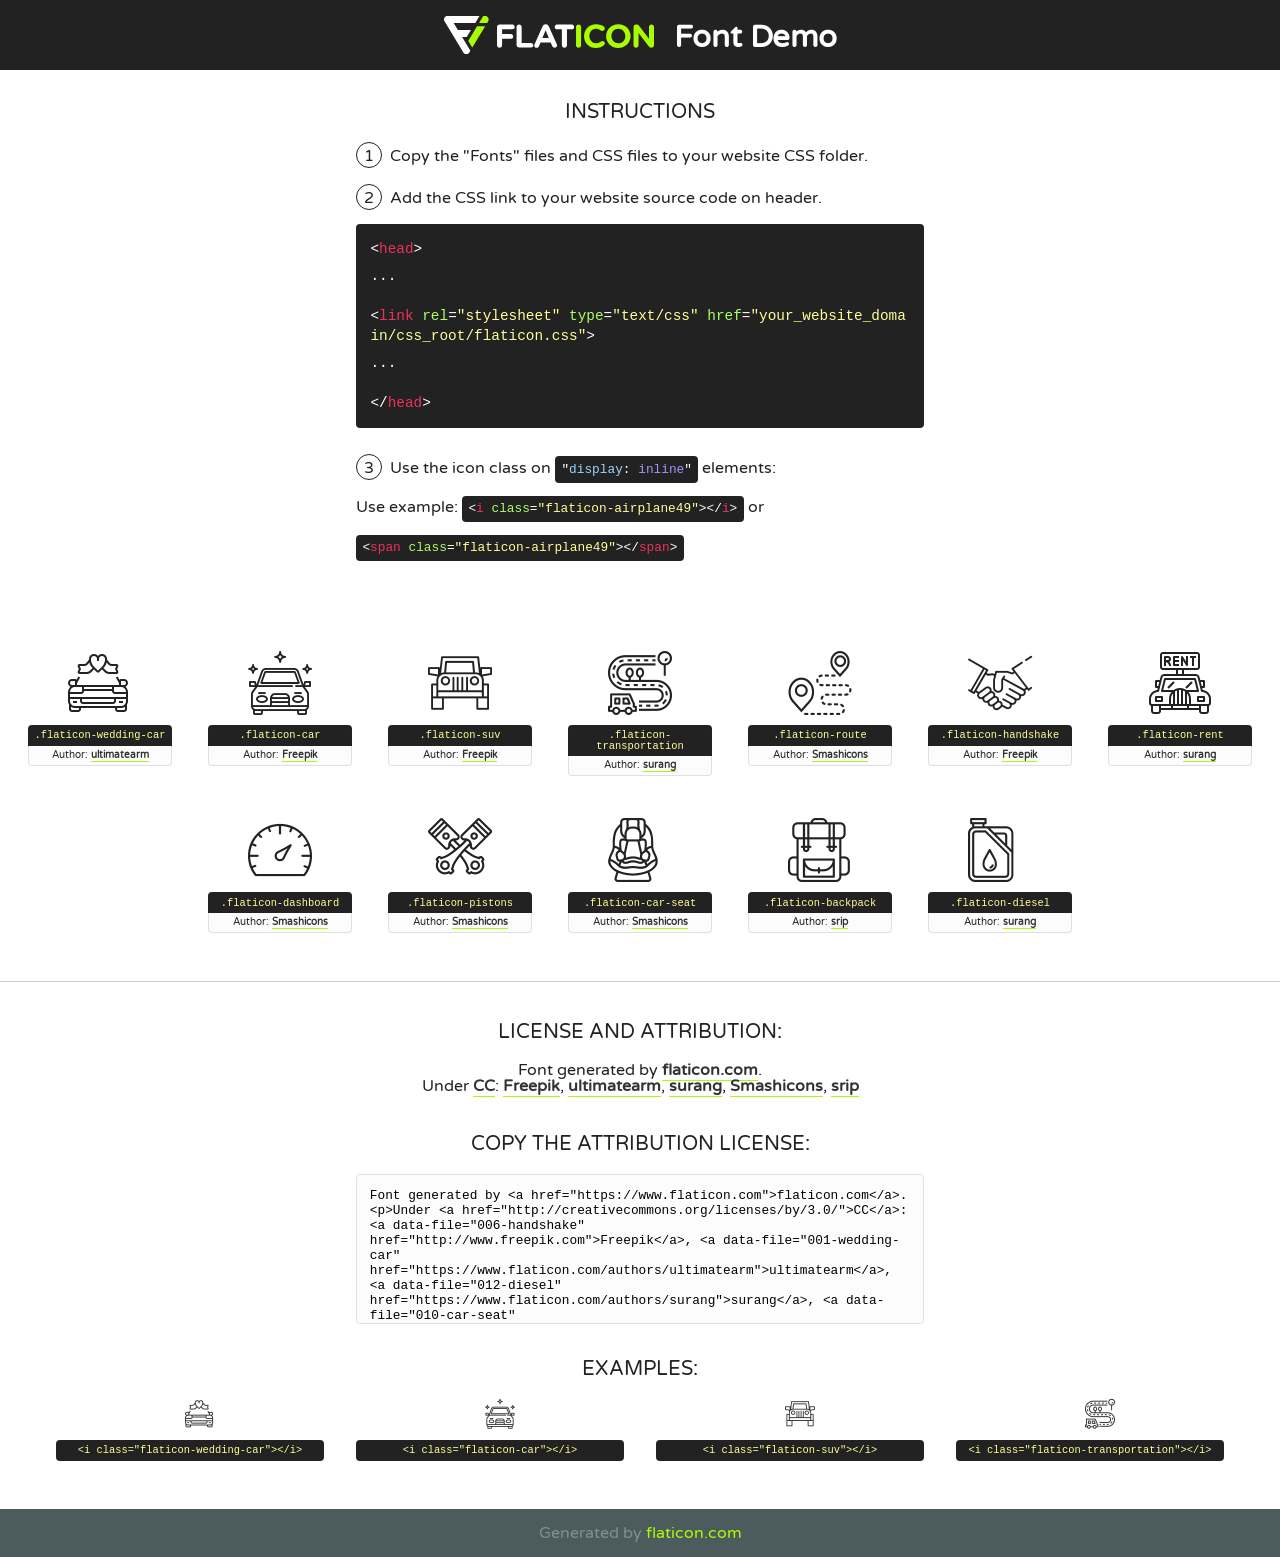
<file: Autostore/src/main/resources/static/fonts/flaticon/font/flaticon.html>
<!DOCTYPE html>
<!--
  Flaticon icon font: Flaticon
  Creation date: 29/10/2019 06:11
-->
<html>
<!DOCTYPE html>
<html>

<head>
    <title>Flaticon WebFont</title>
    <link href="http://fonts.googleapis.com/css?family=Varela+Round" rel="stylesheet" type="text/css" />
    <link rel="stylesheet" type="text/css" href="flaticon.css">
    <meta charset="UTF-8">
    <style>
    html, body, div, span, applet, object, iframe,
    h1, h2, h3, h4, h5, h6, p, blockquote, pre,
    a, abbr, acronym, address, big, cite, code,
    del, dfn, em, img, ins, kbd, q, s, samp,
    small, strike, strong, sub, sup, tt, var,
    b, u, i, center,
    dl, dt, dd, ol, ul, li,
    fieldset, form, label, legend,
    table, caption, tbody, tfoot, thead, tr, th, td,
    article, aside, canvas, details, embed, 
    figure, figcaption, footer, header, hgroup, 
    menu, nav, output, ruby, section, summary,
    time, mark, audio, video {
        margin: 0;
        padding: 0;
        border: 0;
        font-size: 100%;
        font: inherit;
        vertical-align: baseline;
    }
    /* HTML5 display-role reset for older browsers */
    article, aside, details, figcaption, figure, 
    footer, header, hgroup, menu, nav, section {
        display: block;
    }
    body {
        line-height: 1;
    }
    ol, ul {
        list-style: none;
    }
    blockquote, q {
        quotes: none;
    }
    blockquote:before, blockquote:after,
    q:before, q:after {
        content: '';
        content: none;
    }
    table {
        border-collapse: collapse;
        border-spacing: 0;
    }
    body {
        font-family: 'Varela Round', Helvetica, Arial, sans-serif;
        font-size: 16px;
        color: #222;
    }
    a {
        color: #333;
        border-bottom: 1px solid #a9fd00;
        font-weight: bold;
        text-decoration: none;
    }
    * {
        -moz-box-sizing: border-box;
        -webkit-box-sizing: border-box;
        box-sizing: border-box;
        margin: 0;
        padding: 0;
    }
    [class^="flaticon-"]:before, [class*=" flaticon-"]:before, [class^="flaticon-"]:after, [class*=" flaticon-"]:after {
        font-family: Flaticon;
        font-size: 30px;
        font-style: normal;
        margin-left: 20px;
        color: #333;
    }
    .wrapper {
        max-width: 600px;
        margin: auto;
        padding: 0 1em;
    }
    .title {
        font-size: 1.25em;
        text-align: center;
        margin-bottom: 1em;
        text-transform: uppercase;
    }
    header {
        text-align: center;
        background-color: #222;
        color: #fff;
        padding: 1em;
    }
    header .logo {
        width: 210px;
        height: 38px;
        display: inline-block;
        vertical-align: middle;
        margin-right: 1em;
        border: none;
    }
    header strong {
        font-size: 1.95em;
        font-weight: bold;
        vertical-align: middle;
        margin-top: 5px;
        display: inline-block;
    }
    .demo {
        margin: 2em auto;
        line-height: 1.25em;
    }
    .demo ul li {
        margin-bottom: 1em;
    }
    .demo ul li .num {
        color: #222;
        border-radius: 20px;
        display: inline-block;
        width: 26px;
        padding: 3px;
        height: 26px;
        text-align: center;
        margin-right: 0.5em;
        border: 1px solid #222;
    }
    .demo ul li code {
        background-color: #222;
        border-radius: 4px;
        padding: 0.25em 0.5em;
        display: inline-block;
        color: #fff;
        font-family: Consolas,Monaco,Lucida Console,Liberation Mono,DejaVu Sans Mono,Bitstream Vera Sans Mono,Courier New, monospace;
        font-weight: lighter;
        margin-top: 1em;
        font-size: 0.8em;
        word-break: break-all;
    }
    .demo ul li code.big {
        padding: 1em;
        font-size: 0.9em;
    }
    .demo ul li code .red {
        color: #EF3159;
    }
    .demo ul li code .green {
        color: #ACFF65;
    }
    .demo ul li code .yellow {
        color: #FFFF99;
    }
    .demo ul li code .blue {
        color: #99D3FF;
    }
    .demo ul li code .purple {
        color: #A295FF;
    }
    .demo ul li code .dots {
        margin-top: 0.5em;
        display: block;
    }
    #glyphs {
        border-bottom: 1px solid #ccc;
        padding: 2em 0;
        text-align: center;
    }
    .glyph {
        display: inline-block;
        width: 9em;
        margin: 1em;
        text-align: center;
        vertical-align: top;
        background: #FFF;
    }
    .glyph .glyph-icon {
        padding: 10px;
        display: block;
        font-family:"Flaticon";
        font-size: 64px;
        line-height: 1;
    }
    .glyph .glyph-icon:before {
        font-size: 64px;
        color: #222;
        margin-left: 0;
    }
    .class-name {
        font-size: 0.65em;
        background-color: #222;
        color: #fff;
        border-radius: 4px 4px 0 0;
        padding: 0.5em;
        color: #FFFF99;
        font-family: Consolas,Monaco,Lucida Console,Liberation Mono,DejaVu Sans Mono,Bitstream Vera Sans Mono,Courier New, monospace;
    }
    .author-name {
        font-size: 0.6em;
        background-color: #fcfcfd;
        border: 1px solid #DEDEE4;
        border-top: 0;
        border-radius: 0 0 4px 4px;
        padding: 0.5em;
    }
    .class-name:last-child {
        font-size: 10px;
        color:#888;
    }
    .class-name:last-child a {
        font-size: 10px;
        color:#555;
    }
    .class-name:last-child a:hover {
        color:#a9fd00;
    }
    .glyph > input {
        display: block;
        width: 100px;
        margin: 5px auto;
        text-align: center;
        font-size: 12px;
        cursor: text;
    }
    .glyph > input.icon-input {
        font-family:"Flaticon";
        font-size: 16px;
        margin-bottom: 10px;
    }
    .attribution .title {
        margin-top: 2em;
    }
    .attribution textarea {
        background-color: #fcfcfd;
        padding: 1em;
        border: none;
        box-shadow: none;
        border: 1px solid #DEDEE4;
        border-radius: 4px;
        resize: none;
        width: 100%;
        height: 150px;
        font-size: 0.8em;
        font-family: Consolas,Monaco,Lucida Console,Liberation Mono,DejaVu Sans Mono,Bitstream Vera Sans Mono,Courier New, monospace;
        -webkit-appearance: none;
    }
    .iconsuse {
        margin: 2em auto;
        text-align: center;
        max-width: 1200px;
    }
    .iconsuse:after {
        content: '';
        display: table;
        clear: both;
    }
    .iconsuse .image {
        float: left;
        width: 25%;
        padding: 0 1em;
    }
    .iconsuse .image p {
        margin-bottom: 1em;
    }
    .iconsuse .image span {
        display: block;
        font-size: 0.65em;
        background-color: #222;
        color: #fff;
        border-radius: 4px;
        padding: 0.5em;
        color: #FFFF99;
        margin-top: 1em;
        font-family: Consolas,Monaco,Lucida Console,Liberation Mono,DejaVu Sans Mono,Bitstream Vera Sans Mono,Courier New, monospace;
    }
    #footer {
        text-align: center;
        background-color: #4C5B5C;
        color: #7c9192;
        padding: 1em;
    }
    #footer a {
        border: none;
        color: #a9fd00;
        font-weight: normal;
    }
    @media (max-width: 960px) {
        .iconsuse .image {
            width: 50%;
        }
    }
    @media (max-width: 560px) {
        .iconsuse .image {
            width: 100%;
        }
    }
    </style>
</head>

<body class="characters-off">

    <header>
        <a href="https://www.flaticon.com" target="_blank" class="logo">
            <svg version="1.1" xmlns="http://www.w3.org/2000/svg" xmlns:xlink="http://www.w3.org/1999/xlink" xmlns:a="http://ns.adobe.com/AdobeSVGViewerExtensions/3.0/" viewBox="0 0 560.875 102.036" enable-background="new 0 0 560.875 102.036" xml:space="preserve">
                <defs>
                </defs>
                <g>
                    <g class="letters">
                        <path fill="#ffffff" d="M141.596,29.675c0-3.777,2.985-6.767,6.764-6.767h34.438c3.426,0,6.15,2.728,6.15,6.15
                        c0,3.43-2.724,6.149-6.15,6.149h-27.674v13.091h23.719c3.429,0,6.151,2.724,6.151,6.15c0,3.43-2.723,6.149-6.151,6.149h-23.719
                        v17.574c0,3.773-2.986,6.761-6.764,6.761c-3.779,0-6.764-2.989-6.764-6.761V29.675z"></path>
                        <path fill="#ffffff" d="M193.844,29.149c0-3.781,2.985-6.767,6.764-6.767c3.776,0,6.763,2.985,6.763,6.767v42.957h25.039
                        c3.426,0,6.149,2.726,6.149,6.153c0,3.425-2.723,6.15-6.149,6.15h-31.802c-3.779,0-6.764-2.986-6.764-6.768V29.149z"></path>
                        <path fill="#ffffff" d="M241.891,75.71l21.438-48.407c1.492-3.341,4.215-5.357,7.906-5.357h0.792
                        c3.686,0,6.323,2.017,7.815,5.357l21.439,48.407c0.436,0.967,0.701,1.845,0.701,2.723c0,3.602-2.809,6.501-6.414,6.501
                        c-3.161,0-5.269-1.845-6.499-4.655l-4.132-9.661h-27.059l-4.301,10.102c-1.144,2.631-3.426,4.214-6.237,4.214
                        c-3.517,0-6.24-2.81-6.24-6.325C241.1,77.64,241.451,76.677,241.891,75.71z M279.932,58.666l-8.521-20.297l-8.526,20.297H279.932
                        z"></path>
                        <path fill="#ffffff" d="M314.864,35.387H301.86c-3.429,0-6.239-2.813-6.239-6.238c0-3.429,2.811-6.24,6.239-6.24h39.533
                        c3.426,0,6.237,2.811,6.237,6.24c0,3.425-2.811,6.238-6.237,6.238h-13.001v42.785c0,3.773-2.99,6.761-6.764,6.761
                        c-3.779,0-6.764-2.989-6.764-6.761V35.387z"></path>
                        <path fill="#A9FD00" d="M352.615,29.149c0-3.781,2.985-6.767,6.767-6.767c3.774,0,6.761,2.985,6.761,6.767v49.024
                        c0,3.773-2.987,6.761-6.761,6.761c-3.781,0-6.767-2.989-6.767-6.761V29.149z"></path>
                        <path fill="#A9FD00" d="M374.132,53.836v-0.179c0-17.481,13.178-31.801,32.065-31.801c9.22,0,15.459,2.458,20.557,6.238
                        c1.402,1.054,2.637,2.985,2.637,5.357c0,3.692-2.985,6.59-6.681,6.59c-1.845,0-3.071-0.702-4.044-1.319
                        c-3.776-2.813-7.729-4.393-12.562-4.393c-10.364,0-17.831,8.611-17.831,19.154v0.173c0,10.542,7.291,19.329,17.831,19.329
                        c5.715,0,9.492-1.756,13.359-4.834c1.049-0.874,2.458-1.491,4.039-1.491c3.429,0,6.325,2.813,6.325,6.236
                        c0,2.106-1.056,3.78-2.282,4.834c-5.539,4.834-12.036,7.733-21.878,7.733C387.572,85.464,374.132,71.493,374.132,53.836z"></path>
                        <path fill="#A9FD00" d="M433.009,53.836v-0.179c0-17.481,13.79-31.801,32.766-31.801c18.981,0,32.592,14.143,32.592,31.628v0.173
                        c0,17.483-13.785,31.807-32.769,31.807C446.625,85.464,433.009,71.32,433.009,53.836z M484.224,53.836v-0.179
                        c0-10.539-7.725-19.326-18.626-19.326c-10.893,0-18.449,8.611-18.449,19.154v0.173c0,10.542,7.73,19.329,18.626,19.329
                        C476.676,72.986,484.224,64.378,484.224,53.836z"></path>
                        <path fill="#A9FD00" d="M506.233,29.321c0-3.774,2.99-6.763,6.767-6.763h1.401c3.252,0,5.183,1.583,7.029,3.953l26.093,34.265
                        V29.059c0-3.692,2.99-6.677,6.681-6.677c3.683,0,6.671,2.985,6.671,6.677v48.934c0,3.78-2.987,6.765-6.764,6.765h-0.436
                        c-3.257,0-5.188-1.581-7.034-3.953l-27.056-35.492v32.944c0,3.687-2.985,6.676-6.678,6.676c-3.683,0-6.673-2.989-6.673-6.676
                        V29.321z"></path>
                    </g>
                    <g class="insignia">
                        <path fill="#ffffff" d="M48.372,56.137h12.517l11.156-18.537H37.186L25.688,18.539h57.825L94.668,0H9.271
                        C5.925,0,2.842,1.801,1.198,4.716c-1.644,2.907-1.593,6.482,0.134,9.343l50.38,83.501c1.678,2.781,4.689,4.476,7.938,4.476
                        c3.246,0,6.257-1.695,7.935-4.476l2.898-4.804L48.372,56.137z"></path>
                        <g class="i">
                            <path fill="#A9FD00" d="M93.575,18.539h0.031v0.004l21.652,0.004l2.705-4.488c1.727-2.861,1.778-6.436,0.133-9.343
                            C116.454,1.801,113.371,0,110.026,0h-5.294L93.575,18.539z"></path>
                            <polygon fill="#A9FD00" points="88.291,27.356 64.725,66.486 75.519,84.404 109.942,27.356"></polygon>
                        </g>
                    </g>
                </g>
            </svg>
        </a>
        <strong>Font Demo</strong>
    </header>


    <section class="demo wrapper">

        <p class="title">Instructions</p>

        <ul>
            <li>
                <span class="num">1</span>Copy the "Fonts" files and CSS files to your website CSS folder.
            </li>
            <li>
                <span class="num">2</span>Add the CSS link to your website source code on header.
                <code class="big">
                    &lt;<span class="red">head</span>&gt;
                    <br/><span class="dots">...</span>
                    <br/>&lt;<span class="red">link</span> <span class="green">rel</span>=<span class="yellow">"stylesheet"</span> <span class="green">type</span>=<span class="yellow">"text/css"</span> <span class="green">href</span>=<span class="yellow">"your_website_domain/css_root/flaticon.css"</span>&gt;
                    <br/><span class="dots">...</span>
                    <br/>&lt;/<span class="red">head</span>&gt;
                </code>
            </li>

            <li>
                <p>
                    <span class="num">3</span>Use the icon class on <code>"<span class="blue">display</span>:<span class="purple"> inline</span>"</code> elements:
                    <br />
                    Use example: <code>&lt;<span class="red">i</span> <span class="green">class</span>=<span class="yellow">&quot;flaticon-airplane49&quot;</span>&gt;&lt;/<span class="red">i</span>&gt;</code> or <code>&lt;<span class="red">span</span> <span class="green">class</span>=<span class="yellow">&quot;flaticon-airplane49&quot;</span>&gt;&lt;/<span class="red">span</span>&gt;</code>
            </li>
        </ul>

    </section>




   <section id="glyphs">          
    
      
        <div class="glyph"><div class="glyph-icon flaticon-wedding-car"></div>
            <div class="class-name">.flaticon-wedding-car</div>
            <div class="author-name">Author: <a data-file="001-wedding-car" href="https://www.flaticon.com/authors/ultimatearm">ultimatearm</a> </div> 
        </div>        
        
        <div class="glyph"><div class="glyph-icon flaticon-car"></div>
            <div class="class-name">.flaticon-car</div>
            <div class="author-name">Author: <a data-file="002-car" href="http://www.freepik.com">Freepik</a> </div> 
        </div>        
        
        <div class="glyph"><div class="glyph-icon flaticon-suv"></div>
            <div class="class-name">.flaticon-suv</div>
            <div class="author-name">Author: <a data-file="003-suv" href="http://www.freepik.com">Freepik</a> </div> 
        </div>        
        
        <div class="glyph"><div class="glyph-icon flaticon-transportation"></div>
            <div class="class-name">.flaticon-transportation</div>
            <div class="author-name">Author: <a data-file="004-transportation" href="https://www.flaticon.com/authors/surang">surang</a> </div> 
        </div>        
        
        <div class="glyph"><div class="glyph-icon flaticon-route"></div>
            <div class="class-name">.flaticon-route</div>
            <div class="author-name">Author: <a data-file="005-route" href="https://www.flaticon.com/authors/smashicons">Smashicons</a> </div> 
        </div>        
        
        <div class="glyph"><div class="glyph-icon flaticon-handshake"></div>
            <div class="class-name">.flaticon-handshake</div>
            <div class="author-name">Author: <a data-file="006-handshake" href="http://www.freepik.com">Freepik</a> </div> 
        </div>        
        
        <div class="glyph"><div class="glyph-icon flaticon-rent"></div>
            <div class="class-name">.flaticon-rent</div>
            <div class="author-name">Author: <a data-file="007-rent" href="https://www.flaticon.com/authors/surang">surang</a> </div> 
        </div>        
        
        <div class="glyph"><div class="glyph-icon flaticon-dashboard"></div>
            <div class="class-name">.flaticon-dashboard</div>
            <div class="author-name">Author: <a data-file="008-dashboard" href="https://www.flaticon.com/authors/smashicons">Smashicons</a> </div> 
        </div>        
        
        <div class="glyph"><div class="glyph-icon flaticon-pistons"></div>
            <div class="class-name">.flaticon-pistons</div>
            <div class="author-name">Author: <a data-file="009-pistons" href="https://www.flaticon.com/authors/smashicons">Smashicons</a> </div> 
        </div>        
        
        <div class="glyph"><div class="glyph-icon flaticon-car-seat"></div>
            <div class="class-name">.flaticon-car-seat</div>
            <div class="author-name">Author: <a data-file="010-car-seat" href="https://www.flaticon.com/authors/smashicons">Smashicons</a> </div> 
        </div>        
        
        <div class="glyph"><div class="glyph-icon flaticon-backpack"></div>
            <div class="class-name">.flaticon-backpack</div>
            <div class="author-name">Author: <a data-file="011-backpack" href="https://www.flaticon.com/authors/srip">srip</a> </div> 
        </div>        
        
        <div class="glyph"><div class="glyph-icon flaticon-diesel"></div>
            <div class="class-name">.flaticon-diesel</div>
            <div class="author-name">Author: <a data-file="012-diesel" href="https://www.flaticon.com/authors/surang">surang</a> </div> 
        </div>        
        

    </section>



    <section class="attribution wrapper"   style="text-align:center;">

      <div class="title">License and attribution:</div><div class="attrDiv">Font generated by <a href="https://www.flaticon.com">flaticon.com</a>. <div><p>Under <a href="http://creativecommons.org/licenses/by/3.0/">CC</a>: <a data-file="006-handshake" href="http://www.freepik.com">Freepik</a>, <a data-file="001-wedding-car" href="https://www.flaticon.com/authors/ultimatearm">ultimatearm</a>, <a data-file="012-diesel" href="https://www.flaticon.com/authors/surang">surang</a>, <a data-file="010-car-seat" href="https://www.flaticon.com/authors/smashicons">Smashicons</a>, <a data-file="011-backpack" href="https://www.flaticon.com/authors/srip">srip</a></p>  </div>
      </div>
      <div class="title">Copy the Attribution License:</div>

    <textarea onclick="this.focus();this.select();">Font generated by &lt;a href=&quot;https://www.flaticon.com&quot;&gt;flaticon.com&lt;/a&gt;. <p>Under <a href="http://creativecommons.org/licenses/by/3.0/">CC</a>: <a data-file="006-handshake" href="http://www.freepik.com">Freepik</a>, <a data-file="001-wedding-car" href="https://www.flaticon.com/authors/ultimatearm">ultimatearm</a>, <a data-file="012-diesel" href="https://www.flaticon.com/authors/surang">surang</a>, <a data-file="010-car-seat" href="https://www.flaticon.com/authors/smashicons">Smashicons</a>, <a data-file="011-backpack" href="https://www.flaticon.com/authors/srip">srip</a></p>  
     </textarea>

    </section>

    <section class="iconsuse">

          <div class="title">Examples:</div>            
             
            <div class="image">
                <p>
                    <i class="glyph-icon flaticon-wedding-car"></i> 
                    <span>&lt;i class=&quot;flaticon-wedding-car&quot;&gt;&lt;/i&gt;</span>
                </p>
            </div>
            
            <div class="image">
                <p>
                    <i class="glyph-icon flaticon-car"></i> 
                    <span>&lt;i class=&quot;flaticon-car&quot;&gt;&lt;/i&gt;</span>
                </p>
            </div>
            
            <div class="image">
                <p>
                    <i class="glyph-icon flaticon-suv"></i> 
                    <span>&lt;i class=&quot;flaticon-suv&quot;&gt;&lt;/i&gt;</span>
                </p>
            </div>
            
            <div class="image">
                <p>
                    <i class="glyph-icon flaticon-transportation"></i> 
                    <span>&lt;i class=&quot;flaticon-transportation&quot;&gt;&lt;/i&gt;</span>
                </p>
            </div>
                       
        </div>
                            
    </section>

<div id="footer">
    <div>Generated by <a href="https://www.flaticon.com">flaticon.com</a>
    </div>
</div>



</body>
</html>
</file>
<file: Autostore/src/main/resources/static/fonts/flaticon/font/flaticon.css>
/*
  	Flaticon icon font: Flaticon
  	Creation date: 29/10/2019 06:11
  	*/

@font-face {
  font-family: "Flaticon";
  src: url("./Flaticon.eot");
  src: url("./Flaticon.eot?#iefix") format("embedded-opentype"),
       url("./Flaticon.woff2") format("woff2"),
       url("./Flaticon.woff") format("woff"),
       url("./Flaticon.ttf") format("truetype"),
       url("./Flaticon.svg#Flaticon") format("svg");
  font-weight: normal;
  font-style: normal;
}

@media screen and (-webkit-min-device-pixel-ratio:0) {
  @font-face {
    font-family: "Flaticon";
    src: url("./Flaticon.svg#Flaticon") format("svg");
  }
}

[class^="flaticon-"]:before, [class*=" flaticon-"]:before,
[class^="flaticon-"]:after, [class*=" flaticon-"]:after {   
  font-family: Flaticon;
        font-size: 20px;
font-style: normal;
margin-left: 20px;
}

.flaticon-wedding-car:before { content: "\f100"; }
.flaticon-car:before { content: "\f101"; }
.flaticon-suv:before { content: "\f102"; }
.flaticon-transportation:before { content: "\f103"; }
.flaticon-route:before { content: "\f104"; }
.flaticon-handshake:before { content: "\f105"; }
.flaticon-rent:before { content: "\f106"; }
.flaticon-dashboard:before { content: "\f107"; }
.flaticon-pistons:before { content: "\f108"; }
.flaticon-car-seat:before { content: "\f109"; }
.flaticon-backpack:before { content: "\f10a"; }
.flaticon-diesel:before { content: "\f10b"; }
</file>
